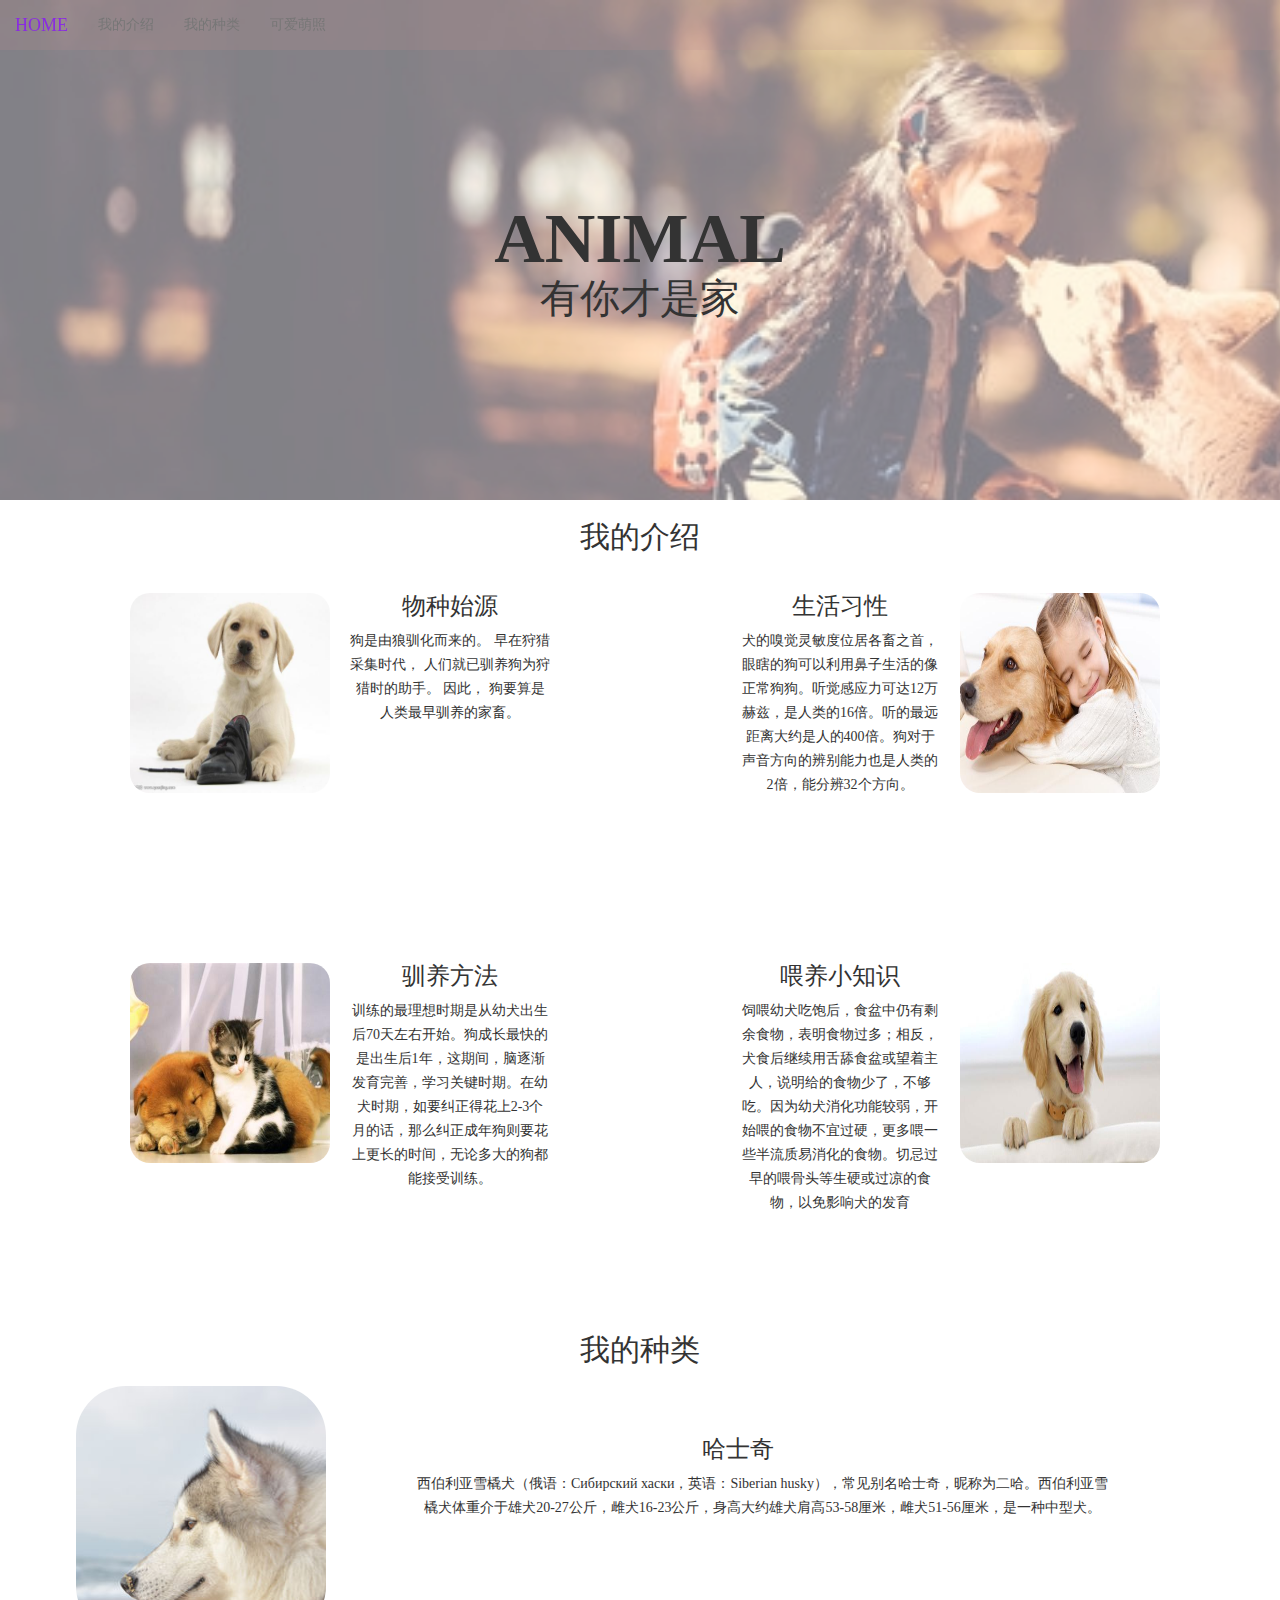
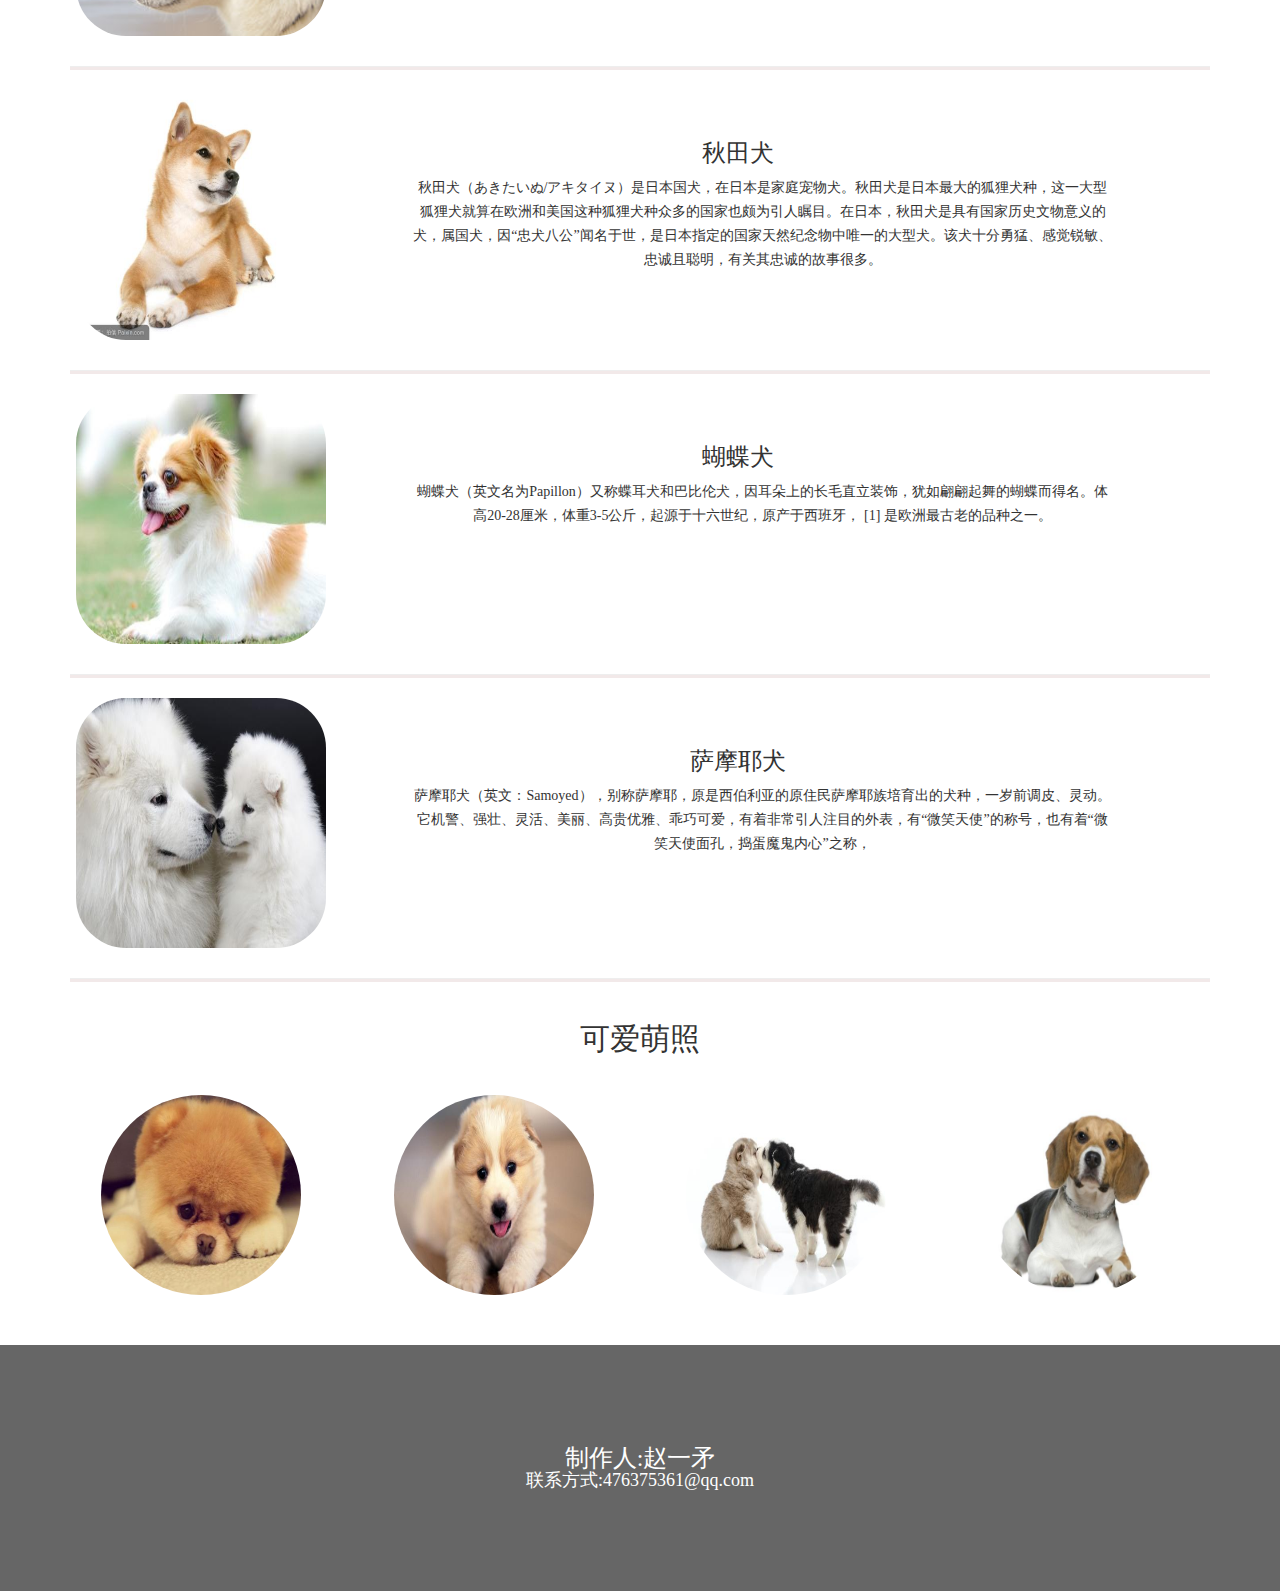
<file: HTML/dog.html>
<!DOCTYPE html>
<html lang="en">
<head>
        <meta charset="UTF-8">
        <meta name="viewport" content="width=device-width, initial-scale=1.0">
        <meta http-equiv="X-UA-Compatible" content="ie=edge">
        <title>动物之家</title>
        <link href="../bootstrap-3.3.7-dist/css/bootstrap.min.css" rel="stylesheet">
        <link href="../bootstrap-3.3.7-dist/css/cat.css" rel="stylesheet">
        <link href="../bootstrap-3.3.7-dist/css/index.css" rel="stylesheet">
       
       <script src="../bootstrap-3.3.7-dist/js/" type=""></script>
</head>
<body>
        <header class="header-wrapper"  id="Home">
                <div class="container">
                    <div class="row">
                        <div class="col-md-12">
                            <div class="header-intro text-center">
                                <h1>Animal</h1>
                                <div class="intro-desc">
                                    有你才是家
                                </div>
                            </div>
                        </div>
                    </div>
                </div>
            </header>
            <nav class="navbar navbar-default navbar-fixed-top filter-bar" role="navigation" >
                <div class="navbar-header">
                    <!-- .navbar-toggle样式用于toggle收缩的内容，即nav-collapse collapse样式所在元素 -->
                    <button class="navbar-toggle" type="button" data-toggle="collapse" data-target=".navbar-responsive-collapse">
                        <span class="sr-only">Toggle Navigation</span>
                        <span class="icon-bar"></span>
                        <span class="icon-bar"></span>
                        <span class="icon-bar"></span>
                    </button>
                    <!-- 确保无论是宽屏还是窄屏，navbar-brand都显示 -->
                    <a href="cat.html#Home" class="navbar-brand">HOME</a>
                </div>
                <!-- 屏幕宽度小于768px时，div.navbar-responsive-collapse容器里的内容都会隐藏，显示icon-bar图标，当点击icon-bar图标时，再展开。屏幕大于768px时，默认显示。 -->
                <div class="collapse navbar-collapse navbar-responsive-collapse">
                    <ul class="nav navbar-nav">
                        <li><a href="cat.html#intordunce">我的介绍</a></li>
                        <li><a href="cat.html#kinds">我的种类</a></li>
                        <li><a href="cat.html#photo">可爱萌照</a></li>
                    </ul>
                </div>
            </nav>
         
        <section class="" id="intordunce">
            <div  class="container text-center">
                    <h2 class="name">我的介绍</h2>
                <div class="row">
                    <div class="col-md-6 col-sm-12 intordunce1" >
                        <img src="../img/狗1.jpg" class="img1">
                        <h3 class="h31">物种始源</h3>
                        <p class="p1">狗是由狼驯化而来的。 早在狩猎采集时代， 人们就已驯养狗为狩猎时的助手。 因此， 狗要算是人类最早驯养的家畜。 </p>
                    </div>
                   
                     <div class="col-md-6  col-sm-12 intordunce2">
                        <img src="../img/狗2.jpg" class="img2">
                        <h3 class="h32">生活习性</h3>
                        <p class="p2">犬的嗅觉灵敏度位居各畜之首，眼瞎的狗可以利用鼻子生活的像正常狗狗。听觉感应力可达12万赫兹，是人类的16倍。听的最远距离大约是人的400倍。狗对于声音方向的辨别能力也是人类的2倍，能分辨32个方向。</p> 
                     </div>
              </div>
              <div class="row">
                <div class="col-md-6 col-sm-12 intordunce1">
                    <img src="../img/狗3.jpg" class="img1">
                    <h3 class="h31">驯养方法</h3>
                    <p class="p1">训练的最理想时期是从幼犬出生后70天左右开始。狗成长最快的是出生后1年，这期间，脑逐渐发育完善，学习关键时期。在幼犬时期，如要纠正得花上2-3个月的话，那么纠正成年狗则要花上更长的时间，无论多大的狗都能接受训练。</p>
                </div>
                
                <div class="col-md-6  col-sm-12 intordunce2">
                    <img src="../img/狗4.jpg" class="img2">
                    <h3 class="h32">喂养小知识</h3>
                    <p class="p2">饲喂幼犬吃饱后，食盆中仍有剩余食物，表明食物过多；相反，犬食后继续用舌舔食盆或望着主人，说明给的食物少了，不够吃。因为幼犬消化功能较弱，开始喂的食物不宜过硬，更多喂一些半流质易消化的食物。切忌过早的喂骨头等生硬或过凉的食物，以免影响犬的发育</p>
                </div>
              </div>
            </div>
      </section>
     
      <section class="" id="kinds">
            <div  class="container text-center">
                    <h2 class="name">我的种类</h2>
                <div class="row">
                    <div class="col-md-3 col-sm-12">
                        <img src="../img/哈士奇1.jpg">
                    </div>
                    <div class="col-md-8 col-sm-12 kinds1">
                        <h3>哈士奇</h3>
                        <p>西伯利亚雪橇犬（俄语：Сибирский хаски，英语：Siberian husky），常见别名哈士奇，昵称为二哈。西伯利亚雪橇犬体重介于雄犬20-27公斤，雌犬16-23公斤，身高大约雄犬肩高53-58厘米，雌犬51-56厘米，是一种中型犬。</p>
                        </div>
              </div>
              <hr>
              <div class="row">
                    <div class="col-md-3 col-sm-12">
                            <img src="../img/秋田犬.jpg">
                        </div>
                        <div class="col-md-8 col-sm-12 kinds1">
                            <h3>秋田犬</h3>
                            <p>秋田犬（あきたいぬ/アキタイヌ）是日本国犬，在日本是家庭宠物犬。秋田犬是日本最大的狐狸犬种，这一大型狐狸犬就算在欧洲和美国这种狐狸犬种众多的国家也颇为引人瞩目。在日本，秋田犬是具有国家历史文物意义的犬，属国犬，因“忠犬八公”闻名于世，是日本指定的国家天然纪念物中唯一的大型犬。该犬十分勇猛、感觉锐敏、忠诚且聪明，有关其忠诚的故事很多。</p>
                            </div>
              </div>
              <hr>
              <div class="row">
                    <div class="col-md-3 col-sm-12">
                            <img src="../img/蝴蝶犬.jpg">
                        </div>
                        <div class="col-md-8 col-sm-12 kinds1">
                            <h3>蝴蝶犬</h3>
                            <p>蝴蝶犬（英文名为Papillon）又称蝶耳犬和巴比伦犬，因耳朵上的长毛直立装饰，犹如翩翩起舞的蝴蝶而得名。体高20-28厘米，体重3-5公斤，起源于十六世纪，原产于西班牙， [1]  是欧洲最古老的品种之一。</p>
                            </div>
              </div>
              <hr>
              <div class="row">
                    <div class="col-md-3 col-sm-12">
                            <img src="../img/萨摩.jpg">
                        </div>
                        <div class="col-md-8 col-sm-12 kinds1">
                            <h3>萨摩耶犬</h3>
                            <p>萨摩耶犬（英文：Samoyed），别称萨摩耶，原是西伯利亚的原住民萨摩耶族培育出的犬种，一岁前调皮、灵动。
                                    它机警、强壮、灵活、美丽、高贵优雅、乖巧可爱，有着非常引人注目的外表，有“微笑天使”的称号，也有着“微笑天使面孔，捣蛋魔鬼内心”之称，</p>
                            </div>
              </div>
              <hr>
            </div>
      </section>
        <section class="" id="photo">
                <div  class="container text-center">
                    <h2 class="name">可爱萌照</h2>
                    <div class="row">
                        <div class="col-md-3 col-sm-6">
                            <img src="../img/2.01.jpg">
                        </div>
                        <div class="col-md-3 col-sm-6">
                                <img src="../img/2.02.jpg">
                            </div>
                            <div class="col-md-3 col-sm-6">
                                    <img src="../img/2.03.jpg">
                                </div>
                                <div class="col-md-3 col-sm-6">
                                        <img src="../img/2.04.jpg">
                                    </div>
                    </div>
                    
                </div>
              
        </section>
        <footer class="footer">
                <div class="container text-center">
                    <h3>制作人:赵一矛</h3>
                    <h4>联系方式:476375361@qq.com</h4>
                </div>
            </footer>
            <script src="../bootstrap-3.3.7-dist/js/jquery.min.js" type=""></script>
            <script src="../bootstrap-3.3.7-dist/js/bootstrap.min.js" type=""></script>       
</body>
</html>
</file>
<file: bootstrap-3.3.7-dist/css/cat.css>
#intordunce{
   width: 100%;
   margin: 0 auto;
}
#kinds{
    width: 100%;
}
#photo{
    width: 100%;
    margin-bottom: 50px;
}

.navbar{
    background: rgba(188, 143, 143,0.2) !important;
    border: none !important;
    color: black !important;
}
a:hover{
    color: blueviolet !important;
}
  hr{
      width: 100%;
      height: 3px;
      margin-top: 30px;
     background: rgba(188, 143, 143,0.2)
  }
  
  .col-md-6{
      margin-left: 60px;
      width:500px;
      height:350px;
      font-family: "微软雅黑";
  }
.h31{
      float: left;
      margin:0;
      width: 200px;
      margin-left: 20px;
    
  }
.p1{
    float: left;
    width: 200px;
    margin-left: 20px;
    margin-top: 10px;
  }
  .h32{
    float: right;
    margin:0;
    width: 200px;
    margin-right: 20px;
}
.p2{
  float: right;
  width: 200px;
  margin-right: 20px;
  margin-top: 10px;
}
.img1{
    width: 200px;
    height: 200px;
    float: left;
    border-radius: 20px;
}
.img2{
    width: 200px;
    height: 200px;
    float: right;
    border-radius: 20px;
}
.name{
    margin-bottom:20px;
    font-size: 30px;
    font-family: "华文隶书";
}
#kinds img{
    width: 250px;
    height: 250px;
    border-radius: 50px;
}
.kinds1{
    margin-top: 30px;
}
#kinds p{
    margin-left: 50px;
}
#photo img{
    width: 200px;
    height: 200px;
    border-radius: 50%;
}
</file>
<file: bootstrap-3.3.7-dist/css/index.css>
body{
    font-family:Open Sans;
    font-size:14px;
    line-height:24px;
    overflow-x:hidden;
    -webkit-text-size-adjust:100%;
    -webkit-overflow-scrolling:touch;
    -webkit-font-smoothing:antialiased!important
}


.header-wrapper{
    background: url(../../img/1.1.jpg) no-repeat fixed;
    position: relative;
    background-size: cover;
    min-height: 500px;
}
.header-wrapper::before{
    content:"";
    background-color:rgba(255,255,255,0.4);
    position:absolute;
    left:0;
    top:0;
    width:100%;
    height:100%
}
.header-intro{
    padding-top:120px;
}
.header-intro h1{
    font-weight:700;
    text-transform:uppercase;
    margin-top:80px;
    font-size: 70px;
    font-family: "华文隶书";
}
.intro-desc{
    font-size:40px;
    text-transform:uppercase;
    font-family: "华文隶书";
}
.feature-section{
    padding:100px 0;
}
.feature-section h2{
    margin-bottom:40px;
}
.feature-box{
    height: 250px;
    height: 250px;
    background:#f1f1f1;
    padding-top: 30px;
    cursor: pointer;
}
.feature-box p{
    font-size:15px;
    font-family: "微软雅黑";
    margin-left: 5px;
    margin-top: 10px;
}
.feature-box img{
    height: 160px;
    width: 160px;
    border-radius: 50%;
}
.demo-section{
    padding-bottom:150px;
}
.demo-thumb img{
    width:300px;
    height: 300px;
}
.demo-thumb a img{
    -webkit-transition:all .4s ease-in-out;
    -moz-transition:all .4s ease-in-out;
    -ms-transition:all .4s ease-in-out;
    -o-transition:all .4s ease-in-out;
    transition:all .4s ease-in-out;
}
.demo-thumb a:hover img{
    opacity:.5;
}

.btn{
    width:200px;
    height: 50px;
    margin-top: 20px;
    background-color: #90bbec66 !important;
    border: none !important;
    border-radius: 10px;
    outline: none !important;
    cursor: pointer;
    line-height: 40px;
    font-size: 16px !important;
}
.btn:hover{
    color: #fffffa;
}
.footer{
    padding:100px 0;
    background-color:rgba(0, 0, 0, 0.6);
}
.footer h3{
    color:#fff;
    margin:0;
}
.footer h4{
    margin-top: 20px;
    color:#fff;
    margin:0;
}
.footer a{
    color:#68c3a3;
    text-decoration:none;
}
.footer a:hover{
    color:#fff;
}
.col-md-6 {
    margin-top: 20px;
}
.col-sm-6{
    margin-top: 20px;
}
</file>
